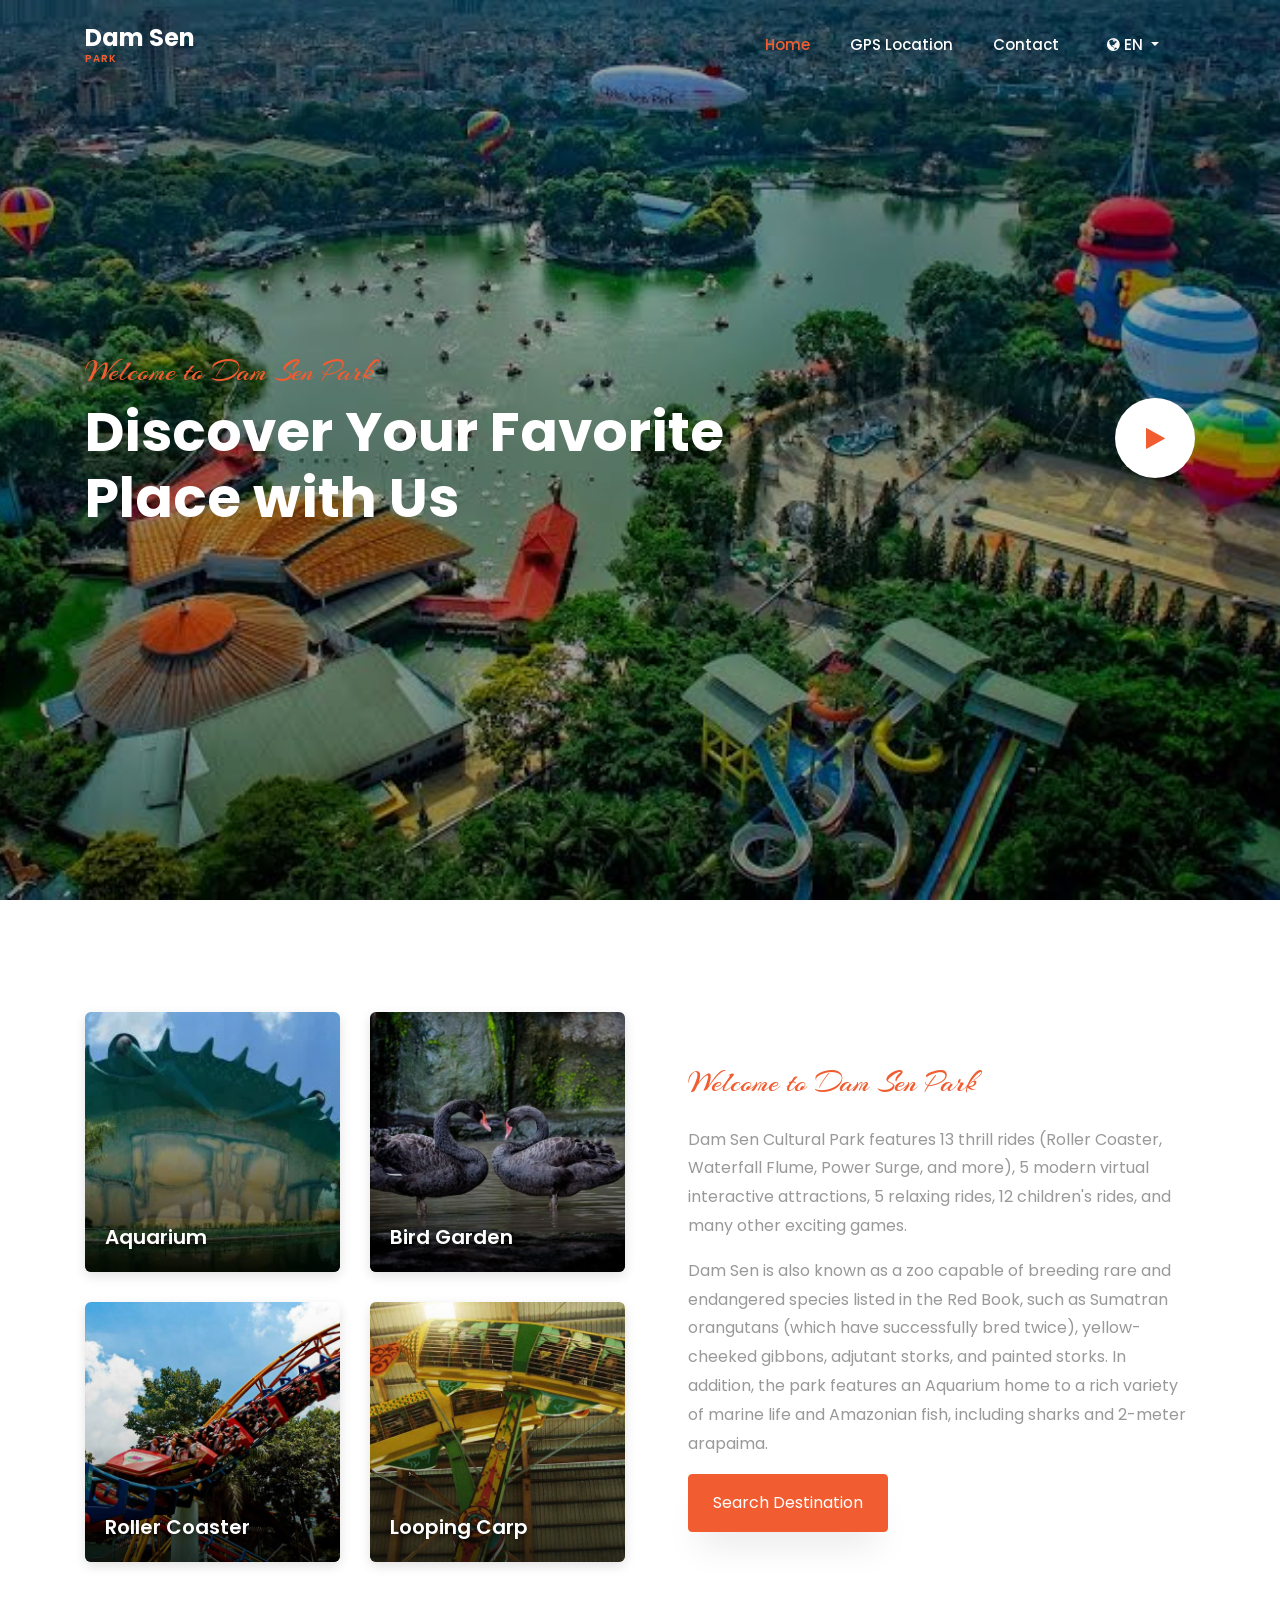
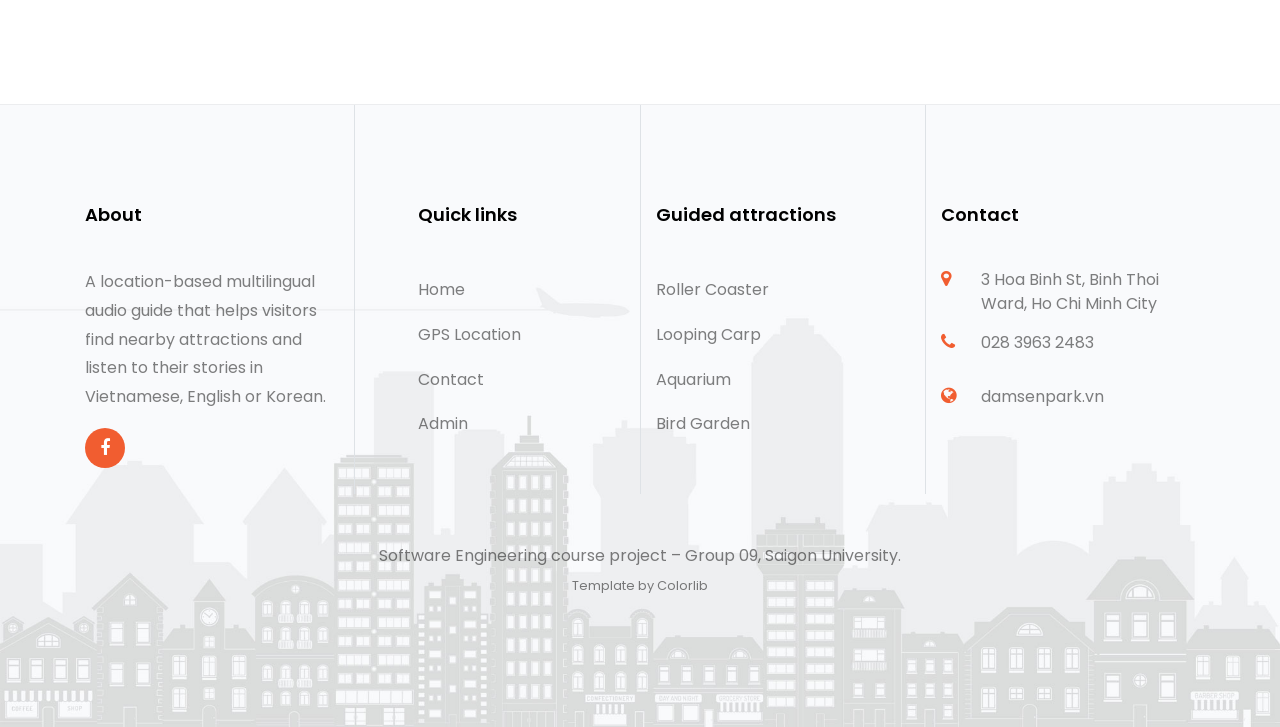
<file: frontend/index.html>
<!DOCTYPE html>
<html lang="en">
<head>
	<title>Dam Sen Park - Multilingual Audio Guide</title>
	<meta charset="utf-8">
	<meta name="viewport" content="width=device-width, initial-scale=1, shrink-to-fit=no">
	
	<link href="https://fonts.googleapis.com/css?family=Poppins:300,400,500,600,700,800,900" rel="stylesheet">
	<link href="https://fonts.googleapis.com/css2?family=Arizonia&display=swap" rel="stylesheet">

	<link rel="stylesheet" href="https://stackpath.bootstrapcdn.com/font-awesome/4.7.0/css/font-awesome.min.css">

	<link rel="stylesheet" href="css/animate.css">
	
	<link rel="stylesheet" href="css/owl.carousel.min.css">
	<link rel="stylesheet" href="css/owl.theme.default.min.css">
	<link rel="stylesheet" href="css/magnific-popup.css">

	<link rel="stylesheet" href="css/bootstrap-datepicker.css">
	<link rel="stylesheet" href="css/jquery.timepicker.css">

	
	<link rel="stylesheet" href="css/flaticon.css">
	<link rel="stylesheet" href="css/style.css">

	<style>
		.hero-wrap {
			background-size: cover !important;
			background-position: center center !important;
			background-repeat: no-repeat !important;
			image-rendering: -webkit-optimize-contrast;
		}
		.hero-wrap .overlay {
			opacity: 0.35 !important;
		}
		.services.services-1.attraction-card {
			position: relative;
			z-index: 0;
			width: 100%;
			min-height: 260px;
			margin-bottom: 30px;
			display: flex !important;
			align-items: flex-end;
			padding: 20px;
			border-radius: 6px;
			overflow: hidden;
			background-size: cover !important;
			background-position: center center !important;
			background-repeat: no-repeat !important;
			cursor: pointer;
			box-shadow: 0 4px 12px rgba(0, 0, 0, 0.12);
			transition: transform 0.35s ease, box-shadow 0.35s ease;
		}
		.services.services-1.attraction-card:hover {
			transform: translateY(-10px) scale(1.04);
			box-shadow: 0 18px 36px rgba(0, 0, 0, 0.28);
			z-index: 2;
		}
		.services.services-1.attraction-card::after {
			content: '';
			position: absolute;
			top: 0;
			left: 0;
			right: 0;
			bottom: 0;
			background: linear-gradient(to top, rgba(0, 0, 0, 0.72) 0%, rgba(0, 0, 0, 0.15) 45%, rgba(0, 0, 0, 0) 100%) !important;
			opacity: 1 !important;
			z-index: 0;
			transition: background 0.35s ease;
		}
		.services.services-1.attraction-card:hover::after {
			background: linear-gradient(to top, rgba(0, 0, 0, 0.8) 0%, rgba(0, 0, 0, 0.1) 50%, rgba(0, 0, 0, 0) 100%) !important;
		}
		.services.services-1.attraction-card .media-body {
			position: relative;
			z-index: 1;
			transition: transform 0.35s ease;
		}
		.services.services-1.attraction-card:hover .media-body {
			transform: translateY(-4px);
		}
		.services.services-1.attraction-card .heading {
			color: #fff !important;
			font-size: 20px;
			font-weight: 600;
			margin: 0 !important;
			text-shadow: 0 2px 6px rgba(0, 0, 0, 0.6);
			transition: transform 0.35s ease, text-shadow 0.35s ease;
			transform-origin: left bottom;
		}
		.services.services-1.attraction-card:hover .heading {
			transform: scale(1.06);
			text-shadow: 0 4px 14px rgba(0, 0, 0, 0.9);
		}
	</style>
</head>
<body>
	<nav class="navbar navbar-expand-lg navbar-dark ftco_navbar bg-dark ftco-navbar-light" id="ftco-navbar">
		<div class="container">
			<a class="navbar-brand" href="index.html">Dam Sen <span>Park</span></a>
			<button class="navbar-toggler" type="button" data-toggle="collapse" data-target="#ftco-nav" aria-controls="ftco-nav" aria-expanded="false" aria-label="Toggle navigation">
				<span class="oi oi-menu"></span> Menu
			</button>

			<div class="collapse navbar-collapse" id="ftco-nav">
				<ul class="navbar-nav ml-auto align-items-lg-center">
					<li class="nav-item active"><a href="index.html" class="nav-link" data-i18n="nav_home">Home</a></li>
					<li class="nav-item"><a href="destination.html" class="nav-link" data-i18n="nav_gps">GPS Location</a></li>
					<li class="nav-item"><a href="contact.html" class="nav-link" data-i18n="nav_contact">Contact</a></li>
					<li class="nav-item dropdown ml-lg-2">
						<a class="nav-link dropdown-toggle" href="#" id="langDropdown" data-toggle="dropdown" aria-haspopup="true" aria-expanded="false">
							<span class="fa fa-globe mr-1"></span><span id="current-lang-label">EN</span>
						</a>
						<div class="dropdown-menu dropdown-menu-right" aria-labelledby="langDropdown">
							<a class="dropdown-item lang-option" href="#" data-lang="vi">Tiếng Việt</a>
							<a class="dropdown-item lang-option" href="#" data-lang="en">English</a>
							<a class="dropdown-item lang-option" href="#" data-lang="ko">한국어</a>
						</div>
					</li>
				</ul>
			</div>
		</div>
	</nav>
	<!-- END nav -->
	
	<div class="hero-wrap js-fullheight" style="background-image: url('images/damsen.jpg');">
		<div class="overlay"></div>
		<div class="container">
			<div class="row no-gutters slider-text js-fullheight align-items-center" data-scrollax-parent="true">
				<div class="col-md-7 ftco-animate">
					<span class="subheading" data-i18n="hero_subheading">Welcome to Dam Sen Park</span>
					<h1 class="mb-4" data-i18n="hero_title">Discover Your Favorite Place with Us</h1>
				</div>
				<a href="https://vimeo.com/45830194" class="icon-video popup-vimeo d-flex align-items-center justify-content-center mb-4">
					<span class="fa fa-play"></span>
				</a>
			</div>
		</div>
	</div>

	<section class="ftco-section services-section">
			<div class="container">
				<div class="row d-flex">
					<div class="col-md-6 order-md-last heading-section pl-md-5 ftco-animate d-flex align-items-center">
						<div class="w-100">
							<span class="subheading d-block mb-3" data-i18n="attr_subheading">Welcome to Dam Sen Park</span>
							<p data-i18n="attr_p1">Dam Sen Cultural Park features 13 thrill rides (Roller Coaster, Waterfall Flume, Power Surge, and more), 5 modern virtual interactive attractions, 5 relaxing rides, 12 children's rides, and many other exciting games.</p>
							<p data-i18n="attr_p2">Dam Sen is also known as a zoo capable of breeding rare and endangered species listed in the Red Book, such as Sumatran orangutans (which have successfully bred twice), yellow-cheeked gibbons, adjutant storks, and painted storks. In addition, the park features an Aquarium home to a rich variety of marine life and Amazonian fish, including sharks and 2-meter arapaima.</p>
							<p><a href="destination.html" class="btn btn-primary py-3 px-4" data-i18n="attr_btn">Search Destination</a></p>
						</div>
					</div>
					<div class="col-md-6">
						<div class="row">
							<div class="col-md-12 col-lg-6 d-flex align-self-stretch ftco-animate">
								<div class="services services-1 attraction-card img" style="background-image: url('images/thuy-cung-dam-sen.webp');">
									<div class="media-body">
										<h3 class="heading">Aquarium</h3>
									</div>
								</div>      
							</div>
							<div class="col-md-12 col-lg-6 d-flex align-self-stretch ftco-animate">
								<div class="services services-1 attraction-card img" style="background-image: url('images/vuon-chim-thu-dam-sen-07-800x600.webp');">
									<div class="media-body">
										<h3 class="heading">Bird Garden</h3>
									</div>
								</div>    
							</div>
							<div class="col-md-12 col-lg-6 d-flex align-self-stretch ftco-animate">
								<div class="services services-1 attraction-card img" style="background-image: url('images/roller-coaster-03.jpg');">
									<div class="media-body">
										<h3 class="heading">Roller Coaster</h3>
									</div>
								</div>      
							</div>
							<div class="col-md-12 col-lg-6 d-flex align-self-stretch ftco-animate">
								<div class="services services-1 attraction-card img" style="background-image: url('images/ca-chep-nhao-lon-04.jpg');">
									<div class="media-body">
										<h3 class="heading">Looping Carp</h3>
									</div>
								</div>      
							</div>
						</div>
					</div>
				</div>
			</div>
		</section>

		<footer class="ftco-footer bg-bottom ftco-no-pt" style="background-image: url(images/bg_3.jpg);">
  <div class="container">
    <div class="row mb-5">
      <div class="col-md pt-5">
        <div class="ftco-footer-widget pt-md-5 mb-4">
          <h2 class="ftco-heading-2" data-i18n="footer_about_title">About</h2>
          <p data-i18n="footer_about_text">Location-based multilingual audio guide for Dam Sen Park.</p>
          <ul class="ftco-footer-social list-unstyled float-md-left float-lft">
            <li class="ftco-animate"><a href="https://www.facebook.com/damsenpark.vn" target="_blank" rel="noopener"><span class="fa fa-facebook"></span></a></li>
          </ul>
        </div>
      </div>
      <div class="col-md pt-5 border-left">
        <div class="ftco-footer-widget pt-md-5 mb-4 ml-md-5">
          <h2 class="ftco-heading-2" data-i18n="footer_links_title">Quick links</h2>
          <ul class="list-unstyled">
            <li><a href="index.html" class="py-2 d-block" data-i18n="nav_home">Home</a></li>
            <li><a href="destination.html" class="py-2 d-block" data-i18n="nav_gps">Location &amp; Audio Guide</a></li>
            <li><a href="contact.html" class="py-2 d-block" data-i18n="nav_contact">Contact</a></li>
            <li><a href="admin.html" class="py-2 d-block" data-i18n="footer_link_admin">Admin</a></li>
          </ul>
        </div>
      </div>
      <div class="col-md pt-5 border-left">
        <div class="ftco-footer-widget pt-md-5 mb-4">
          <h2 class="ftco-heading-2" data-i18n="footer_spots_title">Guided attractions</h2>
          <ul class="list-unstyled">
            <li><a href="destination.html" class="py-2 d-block" data-i18n="card_roller">Roller Coaster</a></li>
            <li><a href="destination.html" class="py-2 d-block" data-i18n="card_looping">Looping Carp</a></li>
            <li><a href="destination.html" class="py-2 d-block" data-i18n="card_aquarium">Aquarium</a></li>
            <li><a href="destination.html" class="py-2 d-block" data-i18n="card_birdgarden">Bird Garden</a></li>
          </ul>
        </div>
      </div>
      <div class="col-md pt-5 border-left">
        <div class="ftco-footer-widget pt-md-5 mb-4">
          <h2 class="ftco-heading-2" data-i18n="footer_questions_title">Contact</h2>
          <div class="block-23 mb-3">
            <ul>
              <li><span class="icon fa fa-map-marker"></span><span class="text" data-i18n="footer_address">3 Hoa Binh St, Binh Thoi Ward, Ho Chi Minh City</span></li>
              <li><a href="tel:+842839632483"><span class="icon fa fa-phone"></span><span class="text">028 3963 2483</span></a></li>
              <li><a href="http://damsenpark.vn" target="_blank" rel="noopener"><span class="icon fa fa-globe"></span><span class="text">damsenpark.vn</span></a></li>
            </ul>
          </div>
        </div>
      </div>
    </div>
    <div class="row">
      <div class="col-md-12 text-center">
        <p><span data-i18n="footer_copyright">Software Engineering course project – Group 09, Saigon University.</span><br>
          <!-- Link back to Colorlib can't be removed. Template is licensed under CC BY 3.0. -->
          <small>Template by <a href="https://colorlib.com" target="_blank" rel="noopener">Colorlib</a></small></p>
      </div>
    </div>
  </div>
</footer>
			
			

			<!-- loader -->
			<div id="ftco-loader" class="show fullscreen"><svg class="circular" width="48px" height="48px"><circle class="path-bg" cx="24" cy="24" r="22" fill="none" stroke-width="4" stroke="#eeeeee"/><circle class="path" cx="24" cy="24" r="22" fill="none" stroke-width="4" stroke-miterlimit="10" stroke="#F96D00"/></svg></div>


			<script src="js/jquery.min.js"></script>
			<script src="js/jquery-migrate-3.0.1.min.js"></script>
			<script src="js/popper.min.js"></script>
			<script src="js/bootstrap.min.js"></script>
			<script src="js/jquery.easing.1.3.js"></script>
			<script src="js/jquery.waypoints.min.js"></script>
			<script src="js/jquery.stellar.min.js"></script>
			<script src="js/owl.carousel.min.js"></script>
			<script src="js/jquery.magnific-popup.min.js"></script>
			<script src="js/jquery.animateNumber.min.js"></script>
			<script src="js/bootstrap-datepicker.js"></script>
			<script src="js/scrollax.min.js"></script>
			<script src="js/main.js"></script>
			<script src="js/i18n.js"></script>

		</body>
		</html>
</file>
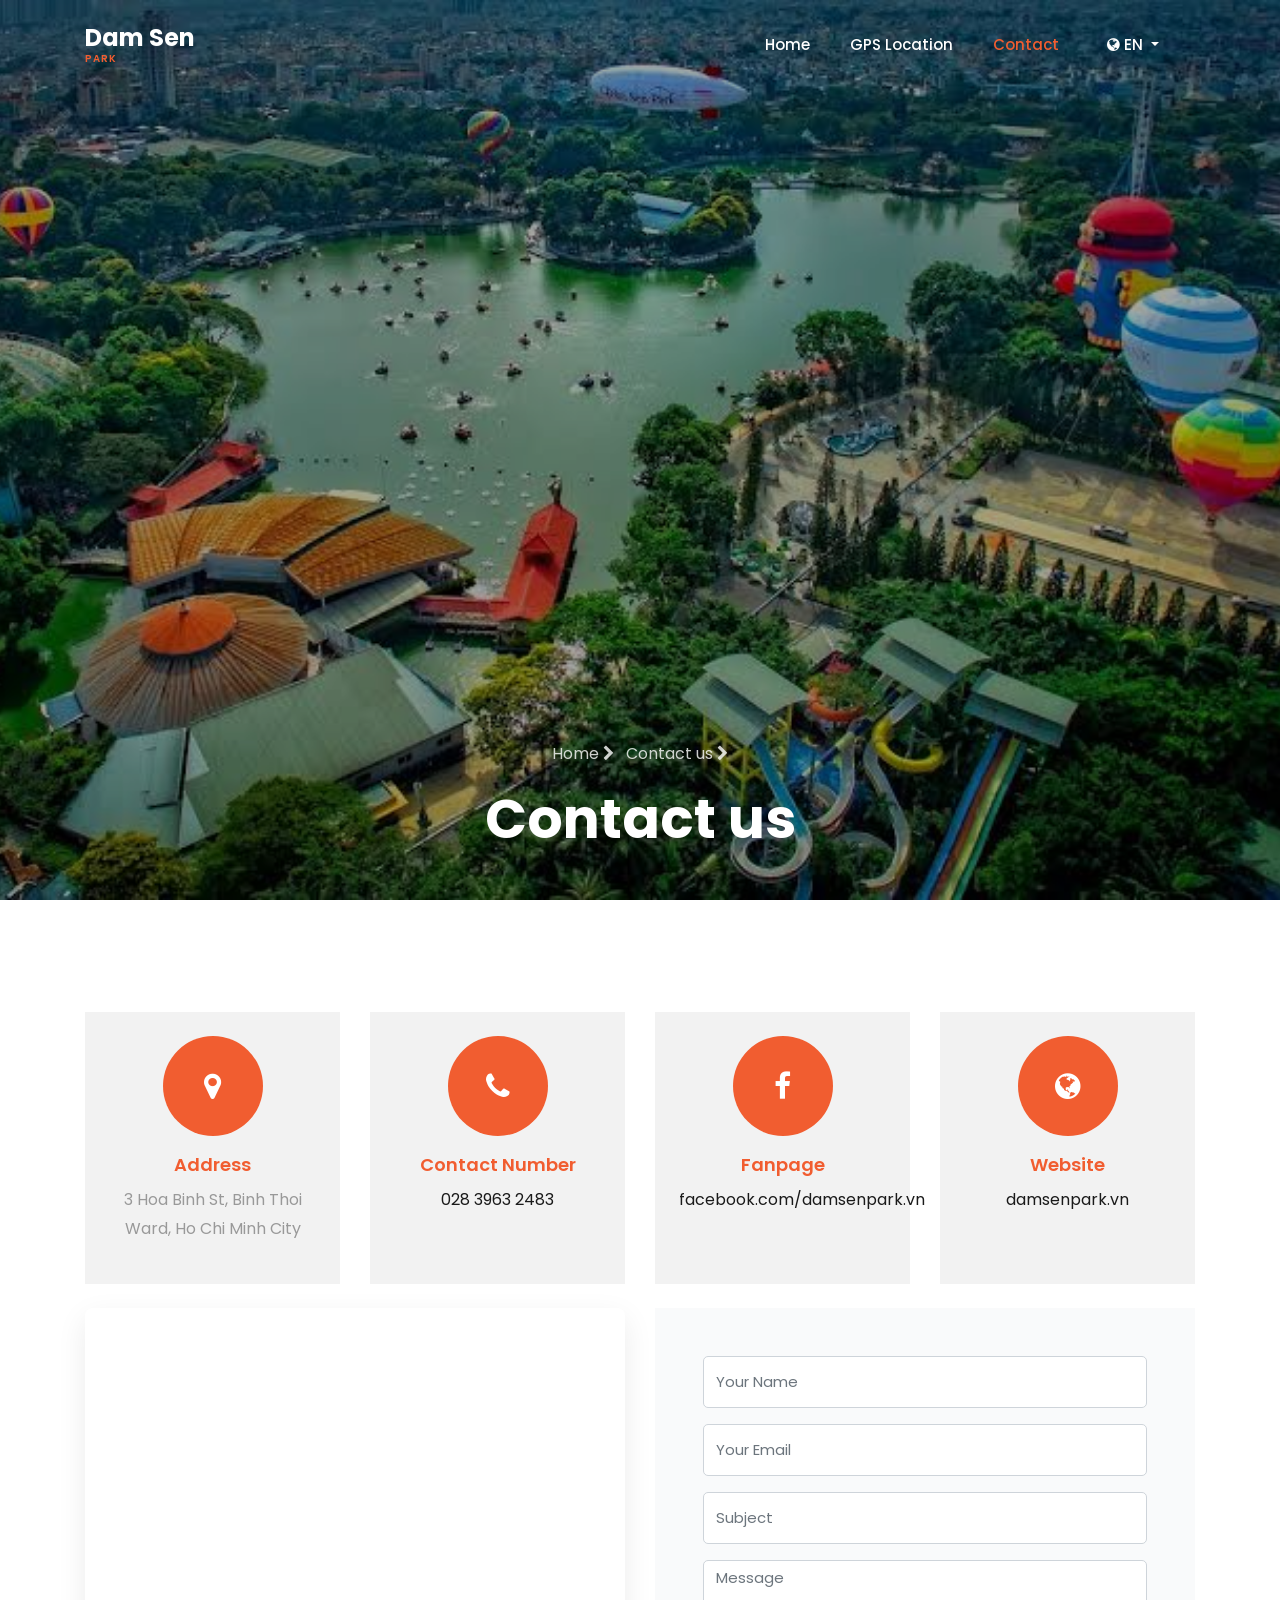
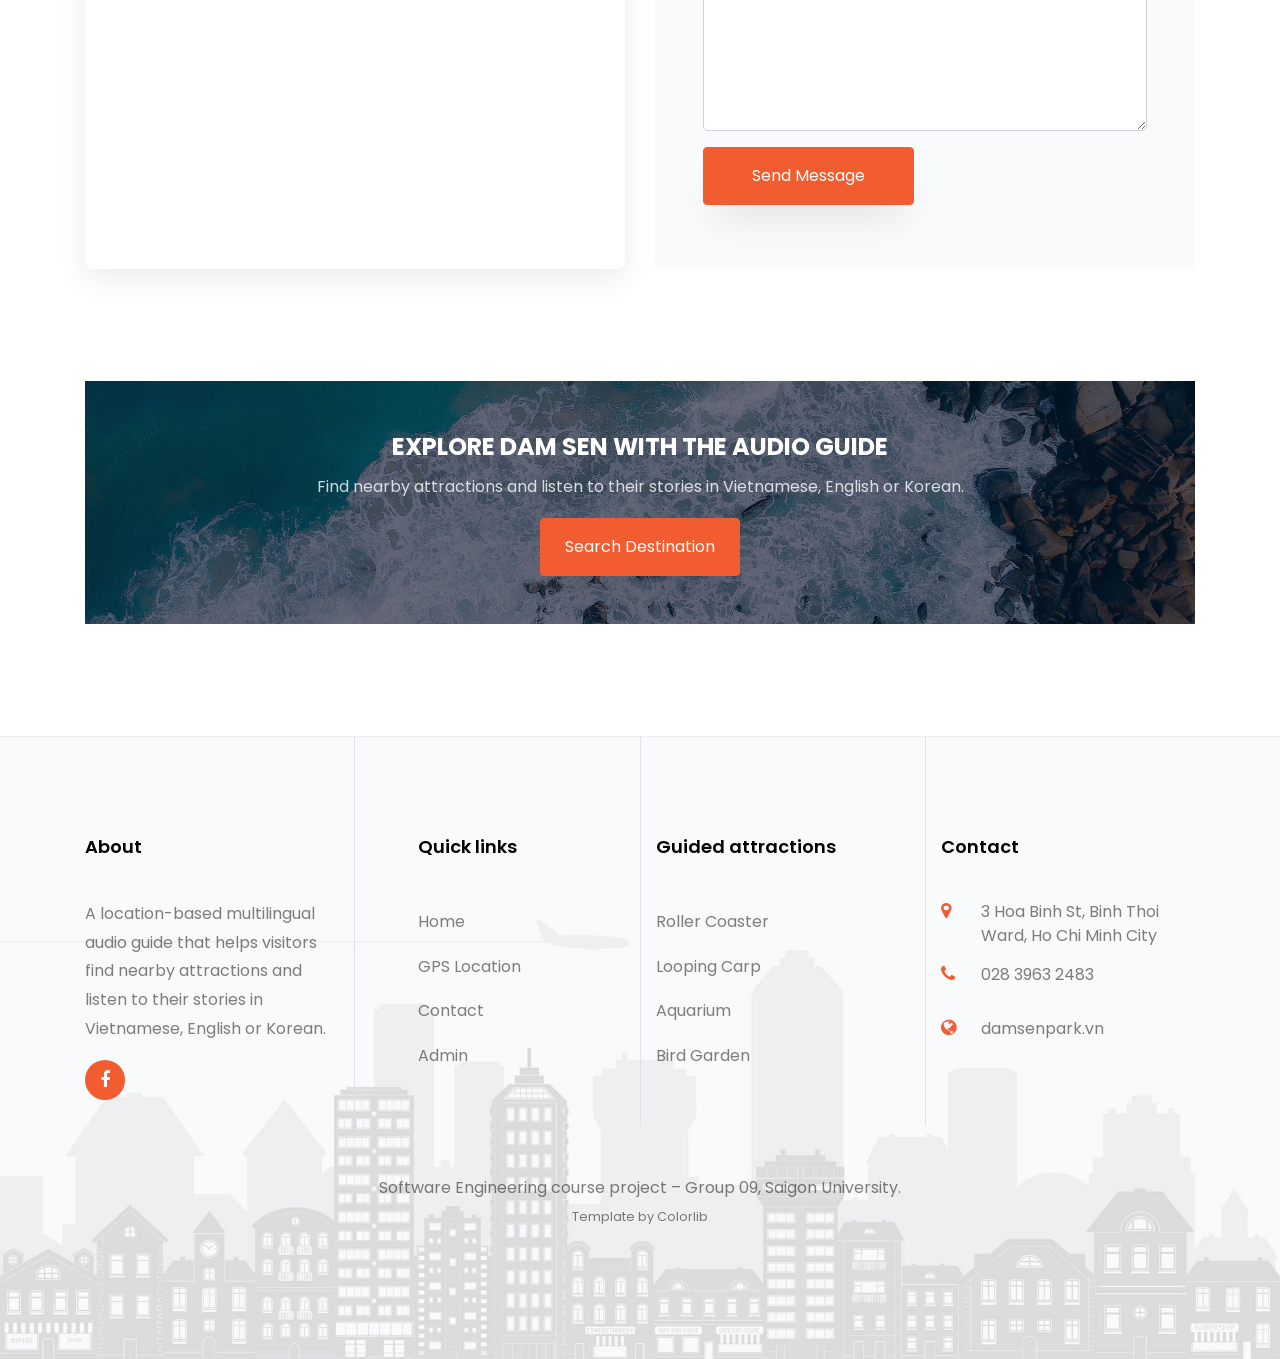
<file: frontend/contact.html>
<!DOCTYPE html>
<html lang="en">
<head>
  <title>Dam Sen Park - Contact</title>
  <meta charset="utf-8">
  <meta name="viewport" content="width=device-width, initial-scale=1, shrink-to-fit=no">
  
  <link href="https://fonts.googleapis.com/css?family=Poppins:300,400,500,600,700,800,900" rel="stylesheet">
  <link href="https://fonts.googleapis.com/css2?family=Arizonia&display=swap" rel="stylesheet">

  <link rel="stylesheet" href="https://stackpath.bootstrapcdn.com/font-awesome/4.7.0/css/font-awesome.min.css">

  <link rel="stylesheet" href="css/animate.css">
  
  <link rel="stylesheet" href="css/owl.carousel.min.css">
  <link rel="stylesheet" href="css/owl.theme.default.min.css">
  <link rel="stylesheet" href="css/magnific-popup.css">

  <link rel="stylesheet" href="css/bootstrap-datepicker.css">
  <link rel="stylesheet" href="css/jquery.timepicker.css">

  
  <link rel="stylesheet" href="css/flaticon.css">
  <link rel="stylesheet" href="css/style.css">

  <style>
    .hero-wrap {
      background-size: cover !important;
      background-position: center center !important;
      background-repeat: no-repeat !important;
      image-rendering: -webkit-optimize-contrast;
    }
    .hero-wrap .overlay {
      opacity: 0.35 !important;
    }
  </style>
</head>
<body>
 <nav class="navbar navbar-expand-lg navbar-dark ftco_navbar bg-dark ftco-navbar-light" id="ftco-navbar">
   <div class="container">
     <a class="navbar-brand" href="index.html">Dam Sen <span>Park</span></a>
     <button class="navbar-toggler" type="button" data-toggle="collapse" data-target="#ftco-nav" aria-controls="ftco-nav" aria-expanded="false" aria-label="Toggle navigation">
       <span class="oi oi-menu"></span> Menu
     </button>

     <div class="collapse navbar-collapse" id="ftco-nav">
       <ul class="navbar-nav ml-auto align-items-lg-center">
         <li class="nav-item"><a href="index.html" class="nav-link" data-i18n="nav_home">Home</a></li>
         <li class="nav-item"><a href="destination.html" class="nav-link" data-i18n="nav_gps">GPS Location</a></li>
         <li class="nav-item active"><a href="contact.html" class="nav-link" data-i18n="nav_contact">Contact</a></li>
         <li class="nav-item dropdown ml-lg-2">
           <a class="nav-link dropdown-toggle" href="#" id="langDropdown" data-toggle="dropdown" aria-haspopup="true" aria-expanded="false">
             <span class="fa fa-globe mr-1"></span><span id="current-lang-label">EN</span>
           </a>
           <div class="dropdown-menu dropdown-menu-right" aria-labelledby="langDropdown">
             <a class="dropdown-item lang-option" href="#" data-lang="vi">Tiếng Việt</a>
             <a class="dropdown-item lang-option" href="#" data-lang="en">English</a>
             <a class="dropdown-item lang-option" href="#" data-lang="ko">한국어</a>
           </div>
         </li>
       </ul>
     </div>
   </div>
 </nav>
 <!-- END nav -->
 
 <section class="hero-wrap hero-wrap-2 js-fullheight" style="background-image: url('images/damsen.jpg');">
  <div class="overlay"></div>
  <div class="container">
    <div class="row no-gutters slider-text js-fullheight align-items-end justify-content-center">
      <div class="col-md-9 ftco-animate pb-5 text-center">
       <p class="breadcrumbs"><span class="mr-2"><a href="index.html"><span data-i18n="contact_breadcrumb_home">Home</span> <i class="fa fa-chevron-right"></i></a></span> <span><span data-i18n="contact_breadcrumb_current">Contact us</span> <i class="fa fa-chevron-right"></i></span></p>
       <h1 class="mb-0 bread" data-i18n="contact_title">Contact us</h1>
     </div>
   </div>
 </div>
</section>

<section class="ftco-section ftco-no-pb contact-section mb-4">
  <div class="container">
    <div class="row d-flex contact-info">
      <div class="col-md-3 d-flex">
       <div class="align-self-stretch box p-4 text-center">
        <div class="icon d-flex align-items-center justify-content-center">
         <span class="fa fa-map-marker"></span>
       </div>
       <h3 class="mb-2" data-i18n="contact_address_title">Address</h3>
       <p data-i18n="footer_address">3 Hoa Binh St, Binh Thoi Ward, Ho Chi Minh City</p>
     </div>
   </div>
   <div class="col-md-3 d-flex">
     <div class="align-self-stretch box p-4 text-center">
      <div class="icon d-flex align-items-center justify-content-center">
       <span class="fa fa-phone"></span>
     </div>
     <h3 class="mb-2" data-i18n="contact_phone_title">Contact Number</h3>
     <p><a href="tel:+842839632483">028 3963 2483</a></p>
   </div>
 </div>
 <div class="col-md-3 d-flex">
   <div class="align-self-stretch box p-4 text-center">
    <div class="icon d-flex align-items-center justify-content-center">
     <span class="fa fa-facebook"></span>
   </div>
   <h3 class="mb-2" data-i18n="contact_email_title">Fanpage</h3>
   <p><a href="https://www.facebook.com/damsenpark.vn" target="_blank" rel="noopener">facebook.com/damsenpark.vn</a></p>
 </div>
</div>
<div class="col-md-3 d-flex">
 <div class="align-self-stretch box p-4 text-center">
  <div class="icon d-flex align-items-center justify-content-center">
   <span class="fa fa-globe"></span>
 </div>
 <h3 class="mb-2" data-i18n="contact_website_title">Website</h3>
 <p><a href="http://damsenpark.vn" target="_blank" rel="noopener">damsenpark.vn</a></p>
</div>
</div>
</div>
</div>
</section>

<section class="ftco-section contact-section ftco-no-pt">
  <div class="container">
    <div class="row block-9">
      <div class="col-md-6 order-md-last d-flex">
        <form action="#" class="bg-light p-5 contact-form">
          <div class="form-group">
            <input type="text" class="form-control" placeholder="Your Name" data-i18n-placeholder="form_name_ph">
          </div>
          <div class="form-group">
            <input type="text" class="form-control" placeholder="Your Email" data-i18n-placeholder="form_email_ph">
          </div>
          <div class="form-group">
            <input type="text" class="form-control" placeholder="Subject" data-i18n-placeholder="form_subject_ph">
          </div>
          <div class="form-group">
            <textarea name="" id="" cols="30" rows="7" class="form-control" placeholder="Message" data-i18n-placeholder="form_message_ph"></textarea>
          </div>
          <div class="form-group">
            <button type="submit" class="btn btn-primary py-3 px-5" data-i18n="form_submit">Send Message</button>
          </div>
        </form>
        
      </div>

      <div class="col-md-6 d-flex">
       <div class="w-100" style="min-height:450px;border-radius:8px;overflow:hidden;box-shadow:0 10px 30px rgba(0,0,0,.08);">
         <iframe title="Dam Sen map" src="https://maps.google.com/maps?q=C%C3%B4ng%20vi%C3%AAn%20V%C4%83n%20h%C3%B3a%20%C4%90%E1%BA%A7m%20Sen&z=16&output=embed"
                 style="width:100%;height:100%;min-height:450px;border:0;" loading="lazy" referrerpolicy="no-referrer-when-downgrade" allowfullscreen></iframe>
       </div>
     </div>
   </div>
 </div>
</section>

<section class="ftco-intro ftco-section ftco-no-pt">
 <div class="container">
  <div class="row justify-content-center">
   <div class="col-md-12 text-center">
    <div class="img"  style="background-image: url(images/bg_2.jpg);">
     <div class="overlay"></div>
     <h2 data-i18n="contact_intro_title">Explore Dam Sen with the audio guide</h2>
     <p data-i18n="contact_intro_text">Find nearby attractions and listen to their stories in Vietnamese, English or Korean.</p>
     <p class="mb-0"><a href="destination.html" class="btn btn-primary px-4 py-3" data-i18n="attr_btn">Find attractions near me</a></p>
   </div>
 </div>
</div>
</div>
</section>


<footer class="ftco-footer bg-bottom ftco-no-pt" style="background-image: url(images/bg_3.jpg);">
  <div class="container">
    <div class="row mb-5">
      <div class="col-md pt-5">
        <div class="ftco-footer-widget pt-md-5 mb-4">
          <h2 class="ftco-heading-2" data-i18n="footer_about_title">About</h2>
          <p data-i18n="footer_about_text">Location-based multilingual audio guide for Dam Sen Park.</p>
          <ul class="ftco-footer-social list-unstyled float-md-left float-lft">
            <li class="ftco-animate"><a href="https://www.facebook.com/damsenpark.vn" target="_blank" rel="noopener"><span class="fa fa-facebook"></span></a></li>
          </ul>
        </div>
      </div>
      <div class="col-md pt-5 border-left">
        <div class="ftco-footer-widget pt-md-5 mb-4 ml-md-5">
          <h2 class="ftco-heading-2" data-i18n="footer_links_title">Quick links</h2>
          <ul class="list-unstyled">
            <li><a href="index.html" class="py-2 d-block" data-i18n="nav_home">Home</a></li>
            <li><a href="destination.html" class="py-2 d-block" data-i18n="nav_gps">Location &amp; Audio Guide</a></li>
            <li><a href="contact.html" class="py-2 d-block" data-i18n="nav_contact">Contact</a></li>
            <li><a href="admin.html" class="py-2 d-block" data-i18n="footer_link_admin">Admin</a></li>
          </ul>
        </div>
      </div>
      <div class="col-md pt-5 border-left">
        <div class="ftco-footer-widget pt-md-5 mb-4">
          <h2 class="ftco-heading-2" data-i18n="footer_spots_title">Guided attractions</h2>
          <ul class="list-unstyled">
            <li><a href="destination.html" class="py-2 d-block" data-i18n="card_roller">Roller Coaster</a></li>
            <li><a href="destination.html" class="py-2 d-block" data-i18n="card_looping">Looping Carp</a></li>
            <li><a href="destination.html" class="py-2 d-block" data-i18n="card_aquarium">Aquarium</a></li>
            <li><a href="destination.html" class="py-2 d-block" data-i18n="card_birdgarden">Bird Garden</a></li>
          </ul>
        </div>
      </div>
      <div class="col-md pt-5 border-left">
        <div class="ftco-footer-widget pt-md-5 mb-4">
          <h2 class="ftco-heading-2" data-i18n="footer_questions_title">Contact</h2>
          <div class="block-23 mb-3">
            <ul>
              <li><span class="icon fa fa-map-marker"></span><span class="text" data-i18n="footer_address">3 Hoa Binh St, Binh Thoi Ward, Ho Chi Minh City</span></li>
              <li><a href="tel:+842839632483"><span class="icon fa fa-phone"></span><span class="text">028 3963 2483</span></a></li>
              <li><a href="http://damsenpark.vn" target="_blank" rel="noopener"><span class="icon fa fa-globe"></span><span class="text">damsenpark.vn</span></a></li>
            </ul>
          </div>
        </div>
      </div>
    </div>
    <div class="row">
      <div class="col-md-12 text-center">
        <p><span data-i18n="footer_copyright">Software Engineering course project – Group 09, Saigon University.</span><br>
          <!-- Link back to Colorlib can't be removed. Template is licensed under CC BY 3.0. -->
          <small>Template by <a href="https://colorlib.com" target="_blank" rel="noopener">Colorlib</a></small></p>
      </div>
    </div>
  </div>
</footer>



<!-- loader -->
<div id="ftco-loader" class="show fullscreen"><svg class="circular" width="48px" height="48px"><circle class="path-bg" cx="24" cy="24" r="22" fill="none" stroke-width="4" stroke="#eeeeee"/><circle class="path" cx="24" cy="24" r="22" fill="none" stroke-width="4" stroke-miterlimit="10" stroke="#F96D00"/></svg></div>


<script src="js/jquery.min.js"></script>
<script src="js/jquery-migrate-3.0.1.min.js"></script>
<script src="js/popper.min.js"></script>
<script src="js/bootstrap.min.js"></script>
<script src="js/jquery.easing.1.3.js"></script>
<script src="js/jquery.waypoints.min.js"></script>
<script src="js/jquery.stellar.min.js"></script>
<script src="js/owl.carousel.min.js"></script>
<script src="js/jquery.magnific-popup.min.js"></script>
<script src="js/jquery.animateNumber.min.js"></script>
<script src="js/bootstrap-datepicker.js"></script>
<script src="js/scrollax.min.js"></script>
<script src="js/main.js"></script>
<script src="js/i18n.js"></script>

</body>
</html>
</file>
<file: frontend/css/flaticon.css>
/*
  	Flaticon icon font: Flaticon
  	Creation date: 04/01/2019 13:45
  	*/


@font-face {
  font-family: "Flaticon";
  src: url("../fonts/flaticon/font/Flaticon.eot");
  src: url("../fonts/flaticon/font/Flaticon.eot?#iefix") format("embedded-opentype"),
       url("../fonts/flaticon/font/Flaticon.woff") format("woff"),
       url("../fonts/flaticon/font/Flaticon.ttf") format("truetype"),
       url("../fonts/flaticon/font/Flaticon.svg#Flaticon") format("svg");
  font-weight: normal;
  font-style: normal;
}

@media screen and (-webkit-min-device-pixel-ratio:0) {
  @font-face {
    font-family: "Flaticon";
    src: url("../fonts/flaticon/font/Flaticon.svg#Flaticon") format("svg");
  }
}

[class^="flaticon-"]:before, [class*=" flaticon-"]:before,
[class^="flaticon-"]:after, [class*=" flaticon-"]:after {   
  font-family: Flaticon;
  font-style: normal;
  font-weight: normal;
  font-variant: normal;
  text-transform: none;
  line-height: 1;

  /* Better Font Rendering =========== */
  -webkit-font-smoothing: antialiased;
  -moz-osx-font-smoothing: grayscale;
}

.flaticon-sun-umbrella:before { content: "\f100"; }
.flaticon-king-size:before { content: "\f101"; }
.flaticon-shower:before { content: "\f102"; }
.flaticon-paragliding:before { content: "\f103"; }
.flaticon-tour-guide:before { content: "\f104"; }
.flaticon-route:before { content: "\f105"; }
.flaticon-map:before { content: "\f106"; }
.flaticon-mountains:before { content: "\f107"; }
</file>
